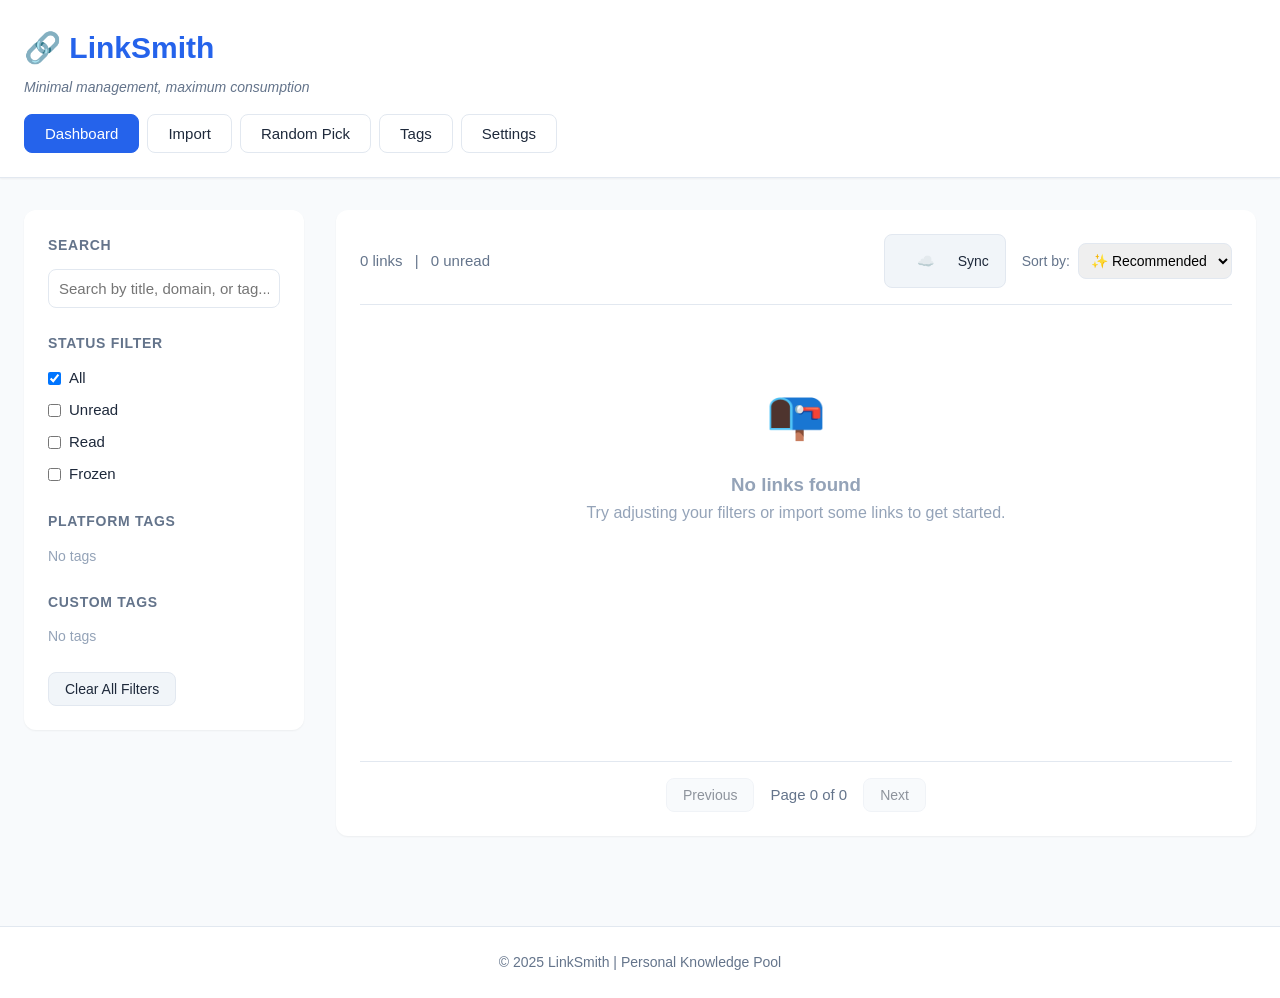
<file: index.html>
<!DOCTYPE html>
<html lang="en">
<head>
    <meta charset="UTF-8">
    <meta name="viewport" content="width=device-width, initial-scale=1.0">
    <title>LinkSmith - Personal Knowledge Pool</title>
    <link rel="stylesheet" href="css/styles.css">
</head>
<body>
    <!-- Header / Navigation -->
    <header class="header">
        <div class="container">
            <h1 class="logo">🔗 LinkSmith</h1>
            <p class="tagline">Minimal management, maximum consumption</p>
            <nav class="nav">
                <button class="nav-btn active" data-view="dashboard">Dashboard</button>
                <button class="nav-btn" data-view="import">Import</button>
                <button class="nav-btn" data-view="random">Random Pick</button>
                <button class="nav-btn" data-view="tags">Tags</button>
                <button class="nav-btn" data-view="settings">Settings</button>
            </nav>
        </div>
    </header>

    <main class="main-content">
        <!-- Dashboard View -->
        <section id="dashboard-view" class="view active">
            <div class="container dashboard-layout">
                <!-- Sidebar -->
                <aside class="sidebar">
                    <div class="sidebar-section">
                        <h3>Search</h3>
                        <input type="text" id="search-input" placeholder="Search by title, domain, or tag..." class="search-input">
                    </div>

                    <div class="sidebar-section">
                        <h3>Status Filter</h3>
                        <div class="filter-group">
                            <label class="filter-checkbox">
                                <input type="checkbox" name="status-filter" value="all" checked>
                                <span>All</span>
                            </label>
                            <label class="filter-checkbox">
                                <input type="checkbox" name="status-filter" value="unread">
                                <span>Unread</span>
                            </label>
                            <label class="filter-checkbox">
                                <input type="checkbox" name="status-filter" value="read">
                                <span>Read</span>
                            </label>
                            <label class="filter-checkbox">
                                <input type="checkbox" name="status-filter" value="frozen">
                                <span>Frozen</span>
                            </label>
                        </div>
                    </div>

                    <div class="sidebar-section">
                        <h3>Platform Tags</h3>
                        <div id="platform-tags" class="tag-cloud"></div>
                    </div>

                    <div class="sidebar-section">
                        <h3>Custom Tags</h3>
                        <div id="custom-tags" class="tag-cloud"></div>
                    </div>

                    <div class="sidebar-section">
                        <button id="clear-filters-btn" class="btn btn-secondary">Clear All Filters</button>
                    </div>
                </aside>

                <!-- Main Content Area -->
                <div class="content-area">
                    <div class="content-header">
                        <div class="stats">
                            <span id="total-count">0</span> links
                            <span class="separator">|</span>
                            <span id="unread-count">0</span> unread
                        </div>
                        <div class="header-actions">
                            <button id="dashboard-sync-btn" class="btn btn-secondary btn-icon-text" title="Sync with GitHub Gist">
                                <span class="btn-icon">☁️</span>
                                <span class="btn-text">Sync</span>
                            </button>
                            <div class="sort-controls">
                                <label>Sort by:</label>
                                <select id="sort-select" class="sort-select">
                                    <option value="recommended">✨ Recommended</option>
                                    <option value="highest-rated">⭐ Highest Rated</option>
                                    <option value="newest">Newest First</option>
                                    <option value="oldest">Oldest First</option>
                                    <option value="unread-first">Unread First</option>
                                </select>
                            </div>
                        </div>
                    </div>

                    <div id="links-container" class="links-container">
                        <!-- Link cards will be rendered here -->
                    </div>

                    <div class="pagination">
                        <button id="prev-page" class="btn btn-secondary" disabled>Previous</button>
                        <span id="page-info">Page 1</span>
                        <button id="next-page" class="btn btn-secondary">Next</button>
                    </div>
                </div>
            </div>
        </section>

        <!-- Import View -->
        <section id="import-view" class="view">
            <div class="container">
                <div class="import-container">
                    <h2>Import Links</h2>
                    <p class="instruction">Paste URLs to import them into your knowledge pool. Supports two formats:</p>

                    <div class="format-help">
                        <details>
                            <summary><strong>📋 Import Formats (click to expand)</strong></summary>
                            <div class="format-examples">
                                <h4>Format 1: Simple (just URLs)</h4>
                                <pre>https://www.youtube.com/watch?v=example
https://medium.com/article-example
https://github.com/user/repo</pre>

                                <h4>Format 2: Structured (with metadata)</h4>
                                <pre>URL | Title | Tags | Description

https://www.youtube.com/watch?v=example | JavaScript Tutorial | programming,js,tutorial | Great intro video
https://medium.com/article | | programming,article
https://github.com/user/repo | My Awesome Project | github,opensource</pre>

                                <p><strong>Tips:</strong></p>
                                <ul>
                                    <li>Use <code>|</code> to separate fields (URL | Title | Tags | Description)</li>
                                    <li>Tags should be comma-separated</li>
                                    <li>Leave Title empty to auto-generate from URL</li>
                                    <li>Lines starting with # are treated as comments</li>
                                    <li>Batch tags below will be added to ALL imported links</li>
                                </ul>
                            </div>
                        </details>
                    </div>

                    <textarea id="import-textarea" class="import-textarea" placeholder="Simple format:
https://www.youtube.com/watch?v=example
https://medium.com/article-example

Structured format:
https://www.youtube.com/watch?v=example | JavaScript Tutorial | programming,js
https://github.com/user/repo | | opensource,github"></textarea>

                    <div class="import-options">
                        <h3>批次標籤（套用到所有匯入的連結）</h3>
                        <div id="batch-tag-selector"></div>
                    </div>

                    <div class="import-actions">
                        <button id="import-btn" class="btn btn-primary">Import Links</button>
                    </div>

                    <div id="import-result" class="import-result"></div>
                </div>
            </div>
        </section>

        <!-- Random Picker View -->
        <section id="random-view" class="view">
            <div class="container">
                <div class="random-container">
                    <h2>Random Pick</h2>
                    <p class="instruction">Get a random link from your current filtered pool to consume next.</p>

                    <button id="random-pick-btn" class="btn btn-primary btn-large">🎲 Pick Random Link</button>

                    <div id="random-result" class="random-result">
                        <!-- Random result card will appear here -->
                    </div>
                </div>
            </div>
        </section>

        <!-- Tags Management View -->
        <section id="tags-view" class="view">
            <div class="container">
                <div class="tags-management-container">
                    <h2>標籤庫管理</h2>
                    <p class="instruction">管理你的標籤分類和快捷組合</p>

                    <!-- Tag Statistics -->
                    <div class="tags-stats-section">
                        <h3>📊 標籤使用統計</h3>
                        <div id="tag-statistics"></div>
                    </div>

                    <!-- Deleted Links -->
                    <div class="tags-deleted-section">
                        <h3>🗑️ 已刪除的連結</h3>
                        <div id="deleted-links-list"></div>
                    </div>

                    <!-- Tag Shortcuts Management -->
                    <div class="tags-shortcuts-section">
                        <h3>⚡ 快捷組合</h3>
                        <div id="shortcuts-list"></div>
                        <button id="add-shortcut-btn" class="btn btn-secondary">+ 新增快捷組合</button>
                    </div>

                    <!-- Tag Categories Management -->
                    <div class="tags-categories-section">
                        <h3>🏷️ 標籤分類</h3>
                        <div id="categories-list"></div>
                        <button id="add-category-btn" class="btn btn-secondary">+ 新增標籤分類</button>
                    </div>

                    <!-- Library Actions -->
                    <div class="tags-actions-section">
                        <h3>🔧 標籤庫操作</h3>
                        <div class="tags-actions">
                            <button id="reset-library-btn" class="btn btn-secondary">重置為預設</button>
                            <button id="export-library-btn" class="btn btn-secondary">匯出標籤庫</button>
                            <button id="import-library-btn" class="btn btn-secondary">匯入標籤庫</button>
                            <input type="file" id="import-library-file" accept=".json" style="display:none;">
                        </div>
                    </div>
                </div>
            </div>
        </section>

        <!-- Settings View -->
        <section id="settings-view" class="view">
            <div class="container">
                <div class="settings-container">
                    <h2>Settings</h2>
                    <p class="instruction">Configure GitHub Gist synchronization for cross-device access</p>

                    <!-- Sync Status -->
                    <div class="settings-section">
                        <h3>Sync Status</h3>
                        <div id="sync-status" class="sync-status">
                            <span class="status-indicator status-unconfigured">Not configured</span>
                            <div id="last-sync-time" class="last-sync"></div>
                        </div>
                    </div>

                    <!-- GitHub Gist Configuration -->
                    <div class="settings-section">
                        <h3>GitHub Gist Configuration</h3>

                        <div class="form-group">
                            <label for="github-token">GitHub Personal Access Token</label>
                            <div class="input-with-button">
                                <input
                                    type="password"
                                    id="github-token"
                                    class="settings-input"
                                    placeholder="ghp_xxxxxxxxxxxxxxxxxxxx"
                                    autocomplete="off"
                                >
                                <button id="toggle-token-visibility" class="btn btn-icon" title="Show/Hide token">👁️</button>
                            </div>
                            <small class="help-text">Required permissions: gist (Full control of gists)</small>
                        </div>

                        <div class="form-group">
                            <label for="gist-id">Gist ID (optional)</label>
                            <input
                                type="text"
                                id="gist-id"
                                class="settings-input"
                                placeholder="Leave empty to create new Gist automatically"
                                autocomplete="off"
                            >
                            <small class="help-text">Leave blank to auto-create a new private Gist</small>
                        </div>

                        <div class="form-actions">
                            <button id="test-connection-btn" class="btn btn-secondary">Test Connection</button>
                            <button id="save-settings-btn" class="btn btn-primary">Save Settings</button>
                        </div>

                        <div id="settings-message" class="settings-message"></div>
                    </div>

                    <!-- Sync Options -->
                    <div class="settings-section">
                        <h3>Sync Options</h3>

                        <div class="form-group">
                            <label class="checkbox-label">
                                <input type="checkbox" id="auto-sync-enabled">
                                <span>Enable auto-sync on page load</span>
                            </label>
                            <small class="help-text">Automatically sync data when you open LinkSmith</small>
                        </div>

                        <div class="form-group">
                            <label for="sync-interval">Sync interval (minutes)</label>
                            <select id="sync-interval" class="settings-select">
                                <option value="0">Manual only</option>
                                <option value="5">Every 5 minutes</option>
                                <option value="15" selected>Every 15 minutes</option>
                                <option value="30">Every 30 minutes</option>
                                <option value="60">Every 60 minutes</option>
                            </select>
                        </div>
                    </div>

                    <!-- Manual Sync Actions -->
                    <div class="settings-section">
                        <h3>Manual Sync</h3>
                        <div class="sync-actions">
                            <button id="sync-now-btn" class="btn btn-primary" disabled>
                                <span class="btn-icon">☁️</span> Sync Now
                            </button>
                            <button id="force-upload-btn" class="btn btn-secondary" disabled>
                                <span class="btn-icon">⬆️</span> Force Upload to Gist
                            </button>
                            <button id="force-download-btn" class="btn btn-secondary" disabled>
                                <span class="btn-icon">⬇️</span> Force Download from Gist
                            </button>
                        </div>
                        <div id="sync-result" class="sync-result"></div>
                    </div>

                    <!-- Help and Documentation -->
                    <div class="settings-section">
                        <h3>Setup Guide</h3>
                        <details class="help-details">
                            <summary>How to create a GitHub Personal Access Token</summary>
                            <div class="help-content">
                                <ol>
                                    <li>Go to <a href="https://github.com/settings/tokens" target="_blank">GitHub Settings → Developer settings → Personal access tokens</a></li>
                                    <li>Click "Generate new token" → "Generate new token (classic)"</li>
                                    <li>Give it a descriptive name (e.g., "LinkSmith Sync")</li>
                                    <li>Select expiration: "No expiration" or choose your preference</li>
                                    <li>Select scopes: Check <strong>gist</strong> (Full control of gists)</li>
                                    <li>Click "Generate token" at the bottom</li>
                                    <li>Copy the token immediately (you won't be able to see it again)</li>
                                    <li>Paste it in the "GitHub Personal Access Token" field above</li>
                                </ol>
                                <p><strong>Security:</strong> Your token is stored locally in your browser and never sent to any third party.</p>
                            </div>
                        </details>

                        <details class="help-details">
                            <summary>How does Gist sync work?</summary>
                            <div class="help-content">
                                <p>GitHub Gist provides free cloud storage for your LinkSmith data:</p>
                                <ul>
                                    <li><strong>FREE:</strong> No cost, 5000 API requests/hour</li>
                                    <li><strong>Private:</strong> Your Gist can be private (only you can see it)</li>
                                    <li><strong>Cross-device:</strong> Access your links from any device with a browser</li>
                                    <li><strong>Automatic merging:</strong> Intelligently merges data from multiple devices</li>
                                    <li><strong>Size limit:</strong> 10MB per Gist (enough for ~10,000 links)</li>
                                </ul>
                                <p><strong>Data flow:</strong> Your browser ↔ GitHub Gist ↔ Other devices</p>
                            </div>
                        </details>
                    </div>

                    <!-- Danger Zone -->
                    <div class="settings-section danger-zone">
                        <h3>Danger Zone</h3>
                        <div class="danger-actions">
                            <button id="clear-settings-btn" class="btn btn-danger">Clear All Settings</button>
                            <button id="delete-gist-btn" class="btn btn-danger" disabled>Delete Remote Gist</button>
                        </div>
                        <small class="help-text">These actions cannot be undone. Use with caution.</small>
                    </div>
                </div>
            </div>
        </section>
    </main>

    <!-- Footer -->
    <footer class="footer">
        <div class="container">
            <p>&copy; 2025 LinkSmith | Personal Knowledge Pool</p>
        </div>
    </footer>

    <!-- Scripts -->
    <script type="module" src="js/main.js"></script>
</body>
</html>
</file>
<file: css/styles.css>
/* ===========================
   CSS Variables & Reset
   =========================== */
:root {
    --primary-color: #2563eb;
    --primary-hover: #1d4ed8;
    --secondary-color: #64748b;
    --success-color: #10b981;
    --danger-color: #ef4444;
    --warning-color: #f59e0b;

    --bg-primary: #ffffff;
    --bg-secondary: #f8fafc;
    --bg-tertiary: #f1f5f9;
    --border-color: #e2e8f0;

    --text-primary: #1e293b;
    --text-secondary: #64748b;
    --text-muted: #94a3b8;

    --shadow-sm: 0 1px 2px 0 rgb(0 0 0 / 0.05);
    --shadow-md: 0 4px 6px -1px rgb(0 0 0 / 0.1);
    --shadow-lg: 0 10px 15px -3px rgb(0 0 0 / 0.1);

    --radius-sm: 0.375rem;
    --radius-md: 0.5rem;
    --radius-lg: 0.75rem;

    --max-width: 1400px;
}

* {
    margin: 0;
    padding: 0;
    box-sizing: border-box;
}

body {
    font-family: -apple-system, BlinkMacSystemFont, 'Segoe UI', Roboto, Oxygen, Ubuntu, Cantarell, sans-serif;
    line-height: 1.6;
    color: var(--text-primary);
    background-color: var(--bg-secondary);
}

/* ===========================
   Header & Navigation
   =========================== */
.header {
    background-color: var(--bg-primary);
    border-bottom: 1px solid var(--border-color);
    padding: 1.5rem 0;
    box-shadow: var(--shadow-sm);
}

.container {
    max-width: var(--max-width);
    margin: 0 auto;
    padding: 0 1.5rem;
}

.logo {
    font-size: 1.875rem;
    font-weight: 700;
    color: var(--primary-color);
    margin-bottom: 0.25rem;
}

.tagline {
    color: var(--text-secondary);
    font-size: 0.875rem;
    margin-bottom: 1rem;
    font-style: italic;
}

.nav {
    display: flex;
    gap: 0.5rem;
}

.nav-btn {
    padding: 0.625rem 1.25rem;
    border: 1px solid var(--border-color);
    background-color: var(--bg-primary);
    color: var(--text-primary);
    border-radius: var(--radius-md);
    cursor: pointer;
    font-size: 0.9375rem;
    font-weight: 500;
    transition: all 0.2s;
}

.nav-btn:hover {
    background-color: var(--bg-tertiary);
}

.nav-btn.active {
    background-color: var(--primary-color);
    color: white;
    border-color: var(--primary-color);
}

/* ===========================
   Main Content & Views
   =========================== */
.main-content {
    min-height: calc(100vh - 200px);
    padding: 2rem 0;
}

.view {
    display: none;
}

.view.active {
    display: block;
}

/* ===========================
   Dashboard Layout
   =========================== */
.dashboard-layout {
    display: grid;
    grid-template-columns: 280px 1fr;
    gap: 2rem;
    align-items: start;
}

/* ===========================
   Sidebar
   =========================== */
.sidebar {
    background-color: var(--bg-primary);
    border-radius: var(--radius-lg);
    padding: 1.5rem;
    box-shadow: var(--shadow-sm);
    position: sticky;
    top: 2rem;
}

.sidebar-section {
    margin-bottom: 1.5rem;
}

.sidebar-section:last-child {
    margin-bottom: 0;
}

.sidebar-section h3 {
    font-size: 0.875rem;
    font-weight: 600;
    text-transform: uppercase;
    letter-spacing: 0.05em;
    color: var(--text-secondary);
    margin-bottom: 0.75rem;
}

.search-input {
    width: 100%;
    padding: 0.625rem;
    border: 1px solid var(--border-color);
    border-radius: var(--radius-md);
    font-size: 0.9375rem;
}

.search-input:focus {
    outline: none;
    border-color: var(--primary-color);
    box-shadow: 0 0 0 3px rgba(37, 99, 235, 0.1);
}

.filter-group {
    display: flex;
    flex-direction: column;
    gap: 0.5rem;
}

.filter-checkbox {
    display: flex;
    align-items: center;
    cursor: pointer;
    font-size: 0.9375rem;
}

.filter-checkbox input {
    margin-right: 0.5rem;
    cursor: pointer;
}

.tag-cloud {
    display: flex;
    flex-wrap: wrap;
    gap: 0.5rem;
}

.tag {
    display: inline-flex;
    align-items: center;
    padding: 0.375rem 0.75rem;
    background-color: var(--bg-tertiary);
    border: 1px solid var(--border-color);
    border-radius: var(--radius-sm);
    font-size: 0.8125rem;
    cursor: pointer;
    transition: all 0.2s;
}

.tag:hover {
    background-color: var(--primary-color);
    color: white;
    border-color: var(--primary-color);
}

.tag.active {
    background-color: var(--primary-color);
    color: white;
    border-color: var(--primary-color);
}

.tag .count {
    margin-left: 0.375rem;
    opacity: 0.7;
    font-size: 0.75rem;
}

/* ===========================
   Content Area
   =========================== */
.content-area {
    background-color: var(--bg-primary);
    border-radius: var(--radius-lg);
    padding: 1.5rem;
    box-shadow: var(--shadow-sm);
}

.content-header {
    display: flex;
    justify-content: space-between;
    align-items: center;
    margin-bottom: 1.5rem;
    padding-bottom: 1rem;
    border-bottom: 1px solid var(--border-color);
}

.stats {
    font-size: 0.9375rem;
    color: var(--text-secondary);
}

.separator {
    margin: 0 0.5rem;
}

.header-actions {
    display: flex;
    align-items: center;
    gap: 1rem;
}

.btn-icon-text {
    display: inline-flex;
    align-items: center;
    gap: 0.375rem;
}

.btn-icon-text .btn-icon {
    margin-right: 0;
}

.btn-icon-text .btn-text {
    font-size: 0.875rem;
}

.sort-controls {
    display: flex;
    align-items: center;
    gap: 0.5rem;
}

.sort-controls label {
    font-size: 0.875rem;
    color: var(--text-secondary);
}

.sort-select {
    padding: 0.5rem;
    border: 1px solid var(--border-color);
    border-radius: var(--radius-md);
    font-size: 0.875rem;
    cursor: pointer;
}

/* ===========================
   Link Cards
   =========================== */
.links-container {
    display: flex;
    flex-direction: column;
    gap: 1rem;
    min-height: 400px;
}

.link-card {
    border: 1px solid var(--border-color);
    border-radius: var(--radius-md);
    padding: 1rem;
    transition: all 0.2s;
}

.link-card:hover {
    box-shadow: var(--shadow-md);
    border-color: var(--primary-color);
}

.link-card.read {
    opacity: 0.6;
}

.link-card.frozen {
    border-left: 4px solid var(--warning-color);
}

.link-header {
    display: flex;
    justify-content: space-between;
    align-items: start;
    margin-bottom: 0.75rem;
}

.link-title {
    font-size: 1rem;
    font-weight: 600;
    color: var(--text-primary);
    margin-bottom: 0.25rem;
    flex: 1;
}

.link-title a {
    color: var(--text-primary);
    text-decoration: none;
}

.link-title a:hover {
    color: var(--primary-color);
    text-decoration: underline;
}

.status-badge {
    padding: 0.25rem 0.625rem;
    border-radius: var(--radius-sm);
    font-size: 0.75rem;
    font-weight: 600;
    text-transform: uppercase;
}

.status-badge.unread {
    background-color: #dbeafe;
    color: #1e40af;
}

.status-badge.read {
    background-color: #d1fae5;
    color: #065f46;
}

.status-badge.frozen {
    background-color: #fef3c7;
    color: #92400e;
}

.link-meta {
    display: flex;
    align-items: center;
    gap: 1rem;
    font-size: 0.875rem;
    color: var(--text-secondary);
    margin-bottom: 0.75rem;
}

.link-domain {
    font-weight: 500;
}

.link-date {
    font-size: 0.8125rem;
}

.link-tags {
    display: flex;
    flex-wrap: wrap;
    gap: 0.375rem;
    margin-bottom: 0.75rem;
}

.link-tag {
    padding: 0.25rem 0.5rem;
    background-color: var(--bg-tertiary);
    border-radius: var(--radius-sm);
    font-size: 0.75rem;
}

.link-tag.platform-tag {
    background-color: #e0e7ff;
    color: #4338ca;
}

.link-actions {
    display: flex;
    gap: 0.5rem;
    flex-wrap: wrap;
}

/* ===========================
   Buttons
   =========================== */
.btn {
    padding: 0.5rem 1rem;
    border: none;
    border-radius: var(--radius-md);
    font-size: 0.875rem;
    font-weight: 500;
    cursor: pointer;
    transition: all 0.2s;
    display: inline-flex;
    align-items: center;
    justify-content: center;
    gap: 0.5rem;
}

.btn:disabled {
    opacity: 0.5;
    cursor: not-allowed;
}

.btn-primary {
    background-color: var(--primary-color);
    color: white;
}

.btn-primary:hover:not(:disabled) {
    background-color: var(--primary-hover);
}

.btn-secondary {
    background-color: var(--bg-tertiary);
    color: var(--text-primary);
    border: 1px solid var(--border-color);
}

.btn-secondary:hover:not(:disabled) {
    background-color: var(--border-color);
}

.btn-success {
    background-color: var(--success-color);
    color: white;
}

.btn-danger {
    background-color: var(--danger-color);
    color: white;
}

.btn-warning {
    background-color: var(--warning-color);
    color: white;
}

.btn-sm {
    padding: 0.375rem 0.75rem;
    font-size: 0.8125rem;
}

.btn-large {
    padding: 1rem 2rem;
    font-size: 1.125rem;
}

/* ===========================
   Pagination
   =========================== */
.pagination {
    display: flex;
    justify-content: center;
    align-items: center;
    gap: 1rem;
    margin-top: 2rem;
    padding-top: 1rem;
    border-top: 1px solid var(--border-color);
}

#page-info {
    font-size: 0.9375rem;
    color: var(--text-secondary);
}

/* ===========================
   Import View
   =========================== */
.import-container {
    max-width: 800px;
    margin: 0 auto;
    background-color: var(--bg-primary);
    border-radius: var(--radius-lg);
    padding: 2rem;
    box-shadow: var(--shadow-sm);
}

.import-container h2 {
    font-size: 1.75rem;
    margin-bottom: 0.5rem;
}

.instruction {
    color: var(--text-secondary);
    margin-bottom: 1rem;
}

.format-help {
    margin-bottom: 1.5rem;
    background-color: var(--bg-tertiary);
    border-radius: var(--radius-md);
    padding: 1rem;
    border: 1px solid var(--border-color);
}

.format-help details summary {
    cursor: pointer;
    user-select: none;
    padding: 0.5rem;
    list-style: none;
}

.format-help details summary::-webkit-details-marker {
    display: none;
}

.format-help details[open] summary {
    margin-bottom: 1rem;
    padding-bottom: 0.5rem;
    border-bottom: 1px solid var(--border-color);
}

.format-examples {
    padding: 0.5rem;
}

.format-examples h4 {
    font-size: 0.875rem;
    margin-top: 1rem;
    margin-bottom: 0.5rem;
    color: var(--primary-color);
}

.format-examples pre {
    background-color: var(--bg-secondary);
    border: 1px solid var(--border-color);
    border-radius: var(--radius-sm);
    padding: 0.75rem;
    font-size: 0.8125rem;
    overflow-x: auto;
    margin-bottom: 1rem;
    font-family: 'Courier New', monospace;
}

.format-examples ul {
    margin-left: 1.5rem;
    margin-top: 0.5rem;
}

.format-examples li {
    margin-bottom: 0.375rem;
    font-size: 0.875rem;
    color: var(--text-secondary);
}

.format-examples code {
    background-color: var(--bg-secondary);
    padding: 0.125rem 0.375rem;
    border-radius: 0.25rem;
    font-family: 'Courier New', monospace;
    font-size: 0.85em;
}

.import-textarea {
    width: 100%;
    min-height: 300px;
    padding: 1rem;
    border: 1px solid var(--border-color);
    border-radius: var(--radius-md);
    font-family: 'Courier New', monospace;
    font-size: 0.875rem;
    resize: vertical;
    margin-bottom: 1rem;
}

.import-textarea:focus {
    outline: none;
    border-color: var(--primary-color);
    box-shadow: 0 0 0 3px rgba(37, 99, 235, 0.1);
}

.import-options {
    margin-bottom: 1.5rem;
}

.import-options label {
    display: block;
    font-size: 0.875rem;
    font-weight: 500;
    margin-bottom: 0.5rem;
}

.batch-tags-input {
    width: 100%;
    padding: 0.625rem;
    border: 1px solid var(--border-color);
    border-radius: var(--radius-md);
    font-size: 0.9375rem;
}

.import-result {
    margin-top: 1.5rem;
    padding: 1rem;
    border-radius: var(--radius-md);
    display: none;
}

.import-result.success {
    display: block;
    background-color: #d1fae5;
    color: #065f46;
    border: 1px solid #10b981;
}

.import-result.error {
    display: block;
    background-color: #fee2e2;
    color: #991b1b;
    border: 1px solid #ef4444;
}

/* ===========================
   Random Picker View
   =========================== */
.random-container {
    max-width: 700px;
    margin: 0 auto;
    text-align: center;
}

.random-container h2 {
    font-size: 1.75rem;
    margin-bottom: 0.5rem;
}

.random-container .instruction {
    margin-bottom: 2rem;
}

#random-pick-btn {
    margin-bottom: 2rem;
}

.random-result {
    min-height: 200px;
}

.random-card {
    background-color: var(--bg-primary);
    border: 2px solid var(--primary-color);
    border-radius: var(--radius-lg);
    padding: 2rem;
    box-shadow: var(--shadow-lg);
    text-align: left;
}

.random-card .link-title {
    font-size: 1.5rem;
    margin-bottom: 1rem;
}

.random-card .link-url {
    color: var(--text-secondary);
    font-size: 0.875rem;
    word-break: break-all;
    margin-bottom: 1rem;
}

.random-card .link-actions {
    justify-content: center;
    margin-top: 1.5rem;
}

.empty-state {
    padding: 3rem;
    text-align: center;
    color: var(--text-muted);
}

.empty-state-icon {
    font-size: 3rem;
    margin-bottom: 1rem;
}

/* ===========================
   Footer
   =========================== */
.footer {
    background-color: var(--bg-primary);
    border-top: 1px solid var(--border-color);
    padding: 1.5rem 0;
    margin-top: 3rem;
    text-align: center;
    color: var(--text-secondary);
    font-size: 0.875rem;
}

/* ===========================
   Responsive Design
   =========================== */
@media (max-width: 1024px) {
    .dashboard-layout {
        grid-template-columns: 1fr;
    }

    .sidebar {
        position: static;
    }
}

@media (max-width: 768px) {
    .content-header {
        flex-direction: column;
        align-items: flex-start;
        gap: 1rem;
    }

    .nav {
        flex-direction: column;
    }

    .link-actions {
        flex-direction: column;
    }

    .btn {
        width: 100%;
    }
}

/* ===========================
   Tag Selector & Management
   =========================== */

/* Tag Selector Container */
.tag-selector {
    background-color: var(--bg-tertiary);
    border-radius: var(--radius-lg);
    padding: 1.5rem;
    margin-top: 1rem;
}

/* Tag Shortcuts */
.tag-shortcuts {
    margin-bottom: 1.5rem;
    padding-bottom: 1.5rem;
    border-bottom: 1px solid var(--border-color);
}

.tag-shortcuts h4 {
    font-size: 0.875rem;
    font-weight: 600;
    color: var(--text-secondary);
    margin-bottom: 0.75rem;
}

.shortcut-buttons {
    display: flex;
    flex-wrap: wrap;
    gap: 0.5rem;
}

.shortcut-btn {
    padding: 0.5rem 1rem;
    font-size: 0.875rem;
}

/* Tag Categories */
.tag-categories {
    display: grid;
    grid-template-columns: repeat(auto-fill, minmax(280px, 1fr));
    gap: 1.5rem;
}

.tag-category {
    background-color: var(--bg-primary);
    border-radius: var(--radius-md);
    padding: 1rem;
    border: 1px solid var(--border-color);
}

/* Simplified Tag Categories (for Import batch selector) */
.tag-categories-simple {
    background-color: var(--bg-primary);
    border-radius: var(--radius-md);
    padding: 1.5rem;
    border: 1px solid var(--border-color);
}

.tag-categories-simple h4 {
    font-size: 0.9375rem;
    font-weight: 600;
    color: var(--primary-color);
    margin-bottom: 1rem;
}

.category-name {
    font-size: 0.9375rem;
    font-weight: 600;
    color: var(--primary-color);
    margin-bottom: 0.75rem;
    padding-bottom: 0.5rem;
    border-bottom: 1px solid var(--border-color);
}

.tag-list {
    display: flex;
    flex-wrap: wrap;
    gap: 0.5rem;
}

/* Tag Checkboxes */
.tag-checkbox {
    display: inline-flex;
    align-items: center;
    padding: 0.375rem 0.75rem;
    background-color: var(--bg-tertiary);
    border: 1px solid var(--border-color);
    border-radius: var(--radius-sm);
    cursor: pointer;
    transition: all 0.2s;
    font-size: 0.8125rem;
}

.tag-checkbox:hover {
    background-color: var(--border-color);
}

.tag-checkbox.selected {
    background-color: var(--primary-color);
    color: white;
    border-color: var(--primary-color);
}

.tag-checkbox input {
    margin-right: 0.375rem;
    cursor: pointer;
}

.tag-checkbox span {
    user-select: none;
}

/* Selected Tags Preview */
.selected-tags-preview {
    margin-top: 1.5rem;
    padding: 1rem;
    background-color: var(--bg-primary);
    border-radius: var(--radius-md);
    display: flex;
    align-items: center;
    gap: 1rem;
    flex-wrap: wrap;
}

.selected-tags-preview strong {
    color: var(--text-primary);
}

#selected-tags-display {
    flex: 1;
    color: var(--text-secondary);
}

#clear-tag-selection {
    margin-left: auto;
}

/* Tag Selector Modal */
.tag-selector-modal {
    display: none;
    position: fixed;
    top: 0;
    left: 0;
    width: 100%;
    height: 100%;
    background-color: rgba(0, 0, 0, 0.5);
    z-index: 1000;
    align-items: center;
    justify-content: center;
}

.tag-selector-modal.active {
    display: flex;
}

.tag-selector-modal-content {
    background-color: var(--bg-primary);
    border-radius: var(--radius-lg);
    max-width: 700px;
    width: 90%;
    max-height: 80vh;
    display: flex;
    flex-direction: column;
    box-shadow: var(--shadow-lg);
}

.tag-selector-modal-header {
    display: flex;
    justify-content: space-between;
    align-items: center;
    padding: 1.5rem;
    border-bottom: 1px solid var(--border-color);
}

.tag-selector-modal-header h3 {
    margin: 0;
}

.close-modal {
    background: none;
    border: none;
    font-size: 1.5rem;
    cursor: pointer;
    color: var(--text-secondary);
    padding: 0;
    width: 2rem;
    height: 2rem;
    display: flex;
    align-items: center;
    justify-content: center;
}

.close-modal:hover {
    color: var(--text-primary);
}

.tag-selector-modal-body {
    padding: 1.5rem;
    overflow-y: auto;
    flex: 1;
}

.tag-category-compact {
    margin-bottom: 1.5rem;
}

.tag-category-compact:last-child {
    margin-bottom: 0;
}

.tag-category-compact h4 {
    font-size: 0.875rem;
    font-weight: 600;
    color: var(--primary-color);
    margin-bottom: 0.75rem;
}

.tag-list-compact {
    display: flex;
    flex-wrap: wrap;
    gap: 0.5rem;
}

.tag-checkbox-compact {
    display: inline-flex;
    align-items: center;
    padding: 0.375rem 0.625rem;
    background-color: var(--bg-tertiary);
    border: 1px solid var(--border-color);
    border-radius: var(--radius-sm);
    cursor: pointer;
    transition: all 0.2s;
    font-size: 0.8125rem;
}

.tag-checkbox-compact:hover {
    background-color: var(--border-color);
}

.tag-checkbox-compact.selected {
    background-color: var(--primary-color);
    color: white;
    border-color: var(--primary-color);
}

.tag-checkbox-compact input {
    margin-right: 0.375rem;
    cursor: pointer;
}

.tag-selector-modal-footer {
    padding: 1.5rem;
    border-top: 1px solid var(--border-color);
    display: flex;
    justify-content: space-between;
    align-items: center;
    gap: 1rem;
}

.selected-count {
    color: var(--text-secondary);
    font-size: 0.875rem;
}

.selected-count strong {
    color: var(--primary-color);
}

/* Tags Management Page */
.tags-management-container {
    max-width: 900px;
    margin: 0 auto;
}

.tags-management-container h2 {
    font-size: 1.75rem;
    margin-bottom: 0.5rem;
}

.tags-stats-section,
.tags-shortcuts-section,
.tags-categories-section,
.tags-actions-section {
    background-color: var(--bg-primary);
    border-radius: var(--radius-lg);
    padding: 1.5rem;
    margin-bottom: 2rem;
    box-shadow: var(--shadow-sm);
}

.tags-stats-section h3,
.tags-shortcuts-section h3,
.tags-categories-section h3,
.tags-actions-section h3 {
    font-size: 1.25rem;
    margin-bottom: 1rem;
    color: var(--text-primary);
}

/* Tag Statistics */
#tag-statistics {
    display: grid;
    gap: 1rem;
}

.stats-top-tags {
    margin-bottom: 1.5rem;
}

.stats-top-tags h4 {
    font-size: 1rem;
    margin-bottom: 0.75rem;
}

.tag-stat-item {
    display: flex;
    align-items: center;
    padding: 0.5rem 0;
    border-bottom: 1px solid var(--bg-tertiary);
}

.tag-stat-item:last-child {
    border-bottom: none;
}

.tag-stat-rank {
    width: 2rem;
    font-weight: 600;
    color: var(--text-secondary);
}

.tag-stat-name {
    flex: 1;
    font-weight: 500;
}

.tag-stat-bar {
    width: 200px;
    height: 1.25rem;
    background-color: var(--bg-tertiary);
    border-radius: var(--radius-sm);
    overflow: hidden;
    margin: 0 1rem;
}

.tag-stat-bar-fill {
    height: 100%;
    background-color: var(--primary-color);
    transition: width 0.3s;
}

.tag-stat-count {
    width: 3rem;
    text-align: right;
    font-weight: 600;
    color: var(--primary-color);
}

/* Shortcuts List */
#shortcuts-list {
    display: grid;
    gap: 0.75rem;
    margin-bottom: 1rem;
}

.shortcut-item {
    display: flex;
    align-items: center;
    justify-content: space-between;
    padding: 1rem;
    background-color: var(--bg-tertiary);
    border-radius: var(--radius-md);
    border: 1px solid var(--border-color);
}

.shortcut-info {
    flex: 1;
}

.shortcut-name {
    font-weight: 600;
    margin-bottom: 0.25rem;
}

.shortcut-tags {
    font-size: 0.875rem;
    color: var(--text-secondary);
}

.shortcut-actions {
    display: flex;
    gap: 0.5rem;
}

/* Categories List */
#categories-list {
    display: grid;
    gap: 1rem;
    margin-bottom: 1rem;
}

.category-item {
    padding: 1rem;
    background-color: var(--bg-tertiary);
    border-radius: var(--radius-md);
    border: 1px solid var(--border-color);
}

.category-header {
    display: flex;
    justify-content: space-between;
    align-items: center;
    margin-bottom: 0.75rem;
}

.category-title {
    font-weight: 600;
    font-size: 1rem;
}

.category-actions {
    display: flex;
    gap: 0.5rem;
}

.category-tags {
    display: flex;
    flex-wrap: wrap;
    gap: 0.375rem;
}

.category-tag {
    padding: 0.25rem 0.625rem;
    background-color: var(--bg-primary);
    border: 1px solid var(--border-color);
    border-radius: var(--radius-sm);
    font-size: 0.8125rem;
    display: inline-flex;
    align-items: center;
    gap: 0.375rem;
}

.remove-tag {
    cursor: pointer;
    color: var(--danger-color);
    font-weight: bold;
}

.remove-tag:hover {
    opacity: 0.7;
}

/* Library Actions */
.tags-actions {
    display: flex;
    gap: 0.75rem;
    flex-wrap: wrap;
}

/* Import Actions */
.import-actions {
    margin-top: 1.5rem;
    display: flex;
    gap: 0.75rem;
}

/* Responsive Design for Tags */
@media (max-width: 768px) {
    .tag-categories {
        grid-template-columns: 1fr;
    }

    .tag-stat-bar {
        width: 100px;
    }

    .tags-actions {
        flex-direction: column;
    }

    .tags-actions .btn {
        width: 100%;
    }
}

/* Deleted Links Section */
.tags-deleted-section {
    background-color: var(--bg-primary);
    border-radius: var(--radius-lg);
    padding: 1.5rem;
    margin-bottom: 2rem;
    box-shadow: var(--shadow-sm);
}

.tags-deleted-section h3 {
    font-size: 1.25rem;
    margin-bottom: 1rem;
    color: var(--text-primary);
}

.deleted-link-item {
    display: flex;
    justify-content: space-between;
    align-items: center;
    padding: 1rem;
    background-color: var(--bg-tertiary);
    border-radius: var(--radius-md);
    border: 1px solid var(--border-color);
    margin-bottom: 0.75rem;
}

.deleted-link-item:last-child {
    margin-bottom: 0;
}

.deleted-link-info {
    flex: 1;
}

.deleted-link-title {
    font-weight: 600;
    margin-bottom: 0.375rem;
    color: var(--text-primary);
}

.deleted-link-meta {
    font-size: 0.875rem;
    color: var(--text-secondary);
}

.deleted-link-meta span {
    margin-right: 0.5rem;
}

.deleted-link-actions {
    display: flex;
    gap: 0.5rem;
}

/* ============================================================
   Video Embed Styles
   ============================================================ */

/* Video Embed Container */
.video-embed-container {
    position: relative;
    width: 100%;
    padding-bottom: 56.25%; /* 16:9 aspect ratio */
    height: 0;
    overflow: hidden;
    border-radius: var(--radius-md);
    background-color: #000;
    margin: 1rem 0;
}

.video-embed-iframe {
    position: absolute;
    top: 0;
    left: 0;
    width: 100%;
    height: 100%;
    border: 0;
    border-radius: var(--radius-md);
}

/* Random Picker Video Player */
.random-video-player {
    margin: 1.5rem 0;
}

.random-video-player .video-embed-container {
    margin: 0;
}

/* Video Modal */
.video-modal {
    display: none;
    position: fixed;
    z-index: 10000;
    left: 0;
    top: 0;
    width: 100%;
    height: 100%;
    overflow: auto;
    background-color: rgba(0, 0, 0, 0.8);
    backdrop-filter: blur(4px);
}

.video-modal.active {
    display: flex;
    align-items: center;
    justify-content: center;
}

.video-modal-content {
    background-color: var(--bg-primary);
    border-radius: var(--radius-lg);
    width: 90%;
    max-width: 1000px;
    max-height: 90vh;
    overflow: hidden;
    box-shadow: 0 20px 60px rgba(0, 0, 0, 0.5);
    animation: modalSlideIn 0.3s ease-out;
}

@keyframes modalSlideIn {
    from {
        opacity: 0;
        transform: translateY(-50px);
    }
    to {
        opacity: 1;
        transform: translateY(0);
    }
}

.video-modal-header {
    display: flex;
    justify-content: space-between;
    align-items: center;
    padding: 1.5rem;
    border-bottom: 1px solid var(--border-color);
    background-color: var(--bg-secondary);
}

.video-modal-title {
    margin: 0;
    font-size: 1.25rem;
    font-weight: 600;
    color: var(--text-primary);
}

.video-modal-close {
    background: none;
    border: none;
    font-size: 2rem;
    line-height: 1;
    color: var(--text-secondary);
    cursor: pointer;
    padding: 0;
    width: 32px;
    height: 32px;
    display: flex;
    align-items: center;
    justify-content: center;
    border-radius: var(--radius-sm);
    transition: all 0.2s;
}

.video-modal-close:hover {
    background-color: var(--bg-tertiary);
    color: var(--text-primary);
}

.video-modal-body {
    padding: 0;
}

.video-modal-body .video-embed-container {
    padding-bottom: 56.25%;
    border-radius: 0;
    margin: 0;
}

/* Responsive Design for Video */
@media (max-width: 768px) {
    .video-modal-content {
        width: 95%;
        max-height: 95vh;
    }

    .video-modal-header {
        padding: 1rem;
    }

    .video-modal-title {
        font-size: 1rem;
    }

    .random-video-player {
        margin: 1rem 0;
    }
}

/* ============================================================
   Rating and Recommendation System
   ============================================================ */

/* Link Header Layout */
.link-header {
    display: flex;
    justify-content: space-between;
    align-items: flex-start;
    gap: 1rem;
    margin-bottom: 0.75rem;
}

.link-header-right {
    display: flex;
    align-items: center;
    gap: 0.75rem;
    flex-shrink: 0;
}

/* Star Rating */
.star-rating {
    display: inline-flex;
    gap: 0.125rem;
    cursor: pointer;
    user-select: none;
}

.star {
    font-size: 1.125rem;
    color: var(--border-color);
    transition: all 0.2s ease;
    cursor: pointer;
}

.star:hover,
.star.filled {
    color: #ffd700;
    text-shadow: 0 0 4px rgba(255, 215, 0, 0.3);
}

.star-rating:hover .star {
    color: #e0e0e0;
}

.star-rating:hover .star:hover,
.star-rating:hover .star:hover ~ .star {
    color: #ffd700;
}

/* Recommendation Badge */
.recommendation-badge {
    display: inline-block;
    padding: 0.25rem 0.5rem;
    background: linear-gradient(135deg, #667eea 0%, #764ba2 100%);
    color: white;
    font-size: 0.75rem;
    border-radius: var(--radius-sm);
    font-weight: 600;
}

/* Rating Stats */
.rating-stats {
    display: flex;
    gap: 0.5rem;
    align-items: center;
    font-size: 0.875rem;
    color: var(--text-secondary);
}

.view-count::before {
    content: "👁 ";
}

.skip-count::before {
    content: "⏭ ";
}

/* Sort Controls Enhancement */
.sort-select option {
    padding: 0.5rem;
}

.sort-select option[value="recommended"],
.sort-select option[value="highest-rated"] {
    font-weight: 600;
}

/* Responsive Design for Rating */
@media (max-width: 768px) {
    .link-header {
        flex-direction: column;
        align-items: flex-start;
    }

    .link-header-right {
        width: 100%;
        justify-content: space-between;
    }

    .star {
        font-size: 1rem;
    }
}

/* ===========================
   Settings Page
   =========================== */
.settings-container {
    max-width: 800px;
    margin: 0 auto;
    padding: 2rem 0;
}

.settings-container h2 {
    font-size: 2rem;
    margin-bottom: 0.5rem;
    color: var(--text-primary);
}

.settings-container .instruction {
    color: var(--text-secondary);
    margin-bottom: 2rem;
}

.settings-section {
    background-color: var(--bg-primary);
    border: 1px solid var(--border-color);
    border-radius: var(--radius-lg);
    padding: 1.5rem;
    margin-bottom: 1.5rem;
}

.settings-section h3 {
    font-size: 1.25rem;
    margin-bottom: 1rem;
    color: var(--text-primary);
}

/* Sync Status */
.sync-status {
    display: flex;
    flex-direction: column;
    gap: 0.75rem;
}

.status-indicator {
    display: inline-flex;
    align-items: center;
    gap: 0.5rem;
    padding: 0.5rem 1rem;
    border-radius: var(--radius-md);
    font-weight: 500;
    font-size: 0.875rem;
}

.status-indicator::before {
    content: '';
    width: 8px;
    height: 8px;
    border-radius: 50%;
}

.status-unconfigured {
    background-color: #fef3c7;
    color: #92400e;
}

.status-unconfigured::before {
    background-color: #f59e0b;
}

.status-configured {
    background-color: #d1fae5;
    color: #065f46;
}

.status-configured::before {
    background-color: #10b981;
}

.status-syncing {
    background-color: #dbeafe;
    color: #1e40af;
}

.status-syncing::before {
    background-color: #3b82f6;
    animation: pulse 1.5s infinite;
}

.status-error {
    background-color: #fee2e2;
    color: #991b1b;
}

.status-error::before {
    background-color: #ef4444;
}

@keyframes pulse {
    0%, 100% {
        opacity: 1;
    }
    50% {
        opacity: 0.5;
    }
}

.last-sync {
    color: var(--text-secondary);
    font-size: 0.875rem;
}

/* Form Groups */
.form-group {
    margin-bottom: 1.5rem;
}

.form-group:last-child {
    margin-bottom: 0;
}

.form-group label {
    display: block;
    font-weight: 500;
    margin-bottom: 0.5rem;
    color: var(--text-primary);
}

.settings-input,
.settings-select {
    width: 100%;
    padding: 0.625rem 0.875rem;
    border: 1px solid var(--border-color);
    border-radius: var(--radius-md);
    font-size: 0.9375rem;
    color: var(--text-primary);
    background-color: var(--bg-primary);
    transition: border-color 0.2s, box-shadow 0.2s;
}

.settings-input:focus,
.settings-select:focus {
    outline: none;
    border-color: var(--primary-color);
    box-shadow: 0 0 0 3px rgba(37, 99, 235, 0.1);
}

.settings-input::placeholder {
    color: var(--text-muted);
}

.input-with-button {
    display: flex;
    gap: 0.5rem;
}

.input-with-button .settings-input {
    flex: 1;
}

.btn-icon {
    padding: 0.625rem 1rem;
    min-width: auto;
}

.help-text {
    display: block;
    margin-top: 0.375rem;
    font-size: 0.875rem;
    color: var(--text-secondary);
}

.checkbox-label {
    display: flex;
    align-items: center;
    gap: 0.625rem;
    cursor: pointer;
    font-weight: normal;
}

.checkbox-label input[type="checkbox"] {
    width: 1.125rem;
    height: 1.125rem;
    cursor: pointer;
}

/* Form Actions */
.form-actions {
    display: flex;
    gap: 0.75rem;
    margin-top: 1.5rem;
}

.settings-message {
    margin-top: 1rem;
    padding: 0.75rem 1rem;
    border-radius: var(--radius-md);
    font-size: 0.875rem;
    display: none;
}

.settings-message.success {
    display: block;
    background-color: #d1fae5;
    color: #065f46;
    border: 1px solid #10b981;
}

.settings-message.error {
    display: block;
    background-color: #fee2e2;
    color: #991b1b;
    border: 1px solid #ef4444;
}

.settings-message.info {
    display: block;
    background-color: #dbeafe;
    color: #1e40af;
    border: 1px solid #3b82f6;
}

/* Sync Actions */
.sync-actions {
    display: flex;
    flex-wrap: wrap;
    gap: 0.75rem;
    margin-bottom: 1rem;
}

.btn-icon {
    margin-right: 0.375rem;
}

.sync-result {
    margin-top: 1rem;
    padding: 0.75rem 1rem;
    border-radius: var(--radius-md);
    font-size: 0.875rem;
    display: none;
}

.sync-result.success {
    display: block;
    background-color: #d1fae5;
    color: #065f46;
    border: 1px solid #10b981;
}

.sync-result.error {
    display: block;
    background-color: #fee2e2;
    color: #991b1b;
    border: 1px solid #ef4444;
}

.sync-result.info {
    display: block;
    background-color: #dbeafe;
    color: #1e40af;
    border: 1px solid #3b82f6;
}

/* Help Details */
.help-details {
    background-color: var(--bg-secondary);
    border: 1px solid var(--border-color);
    border-radius: var(--radius-md);
    padding: 1rem;
    margin-bottom: 1rem;
}

.help-details:last-child {
    margin-bottom: 0;
}

.help-details summary {
    cursor: pointer;
    font-weight: 500;
    color: var(--primary-color);
    user-select: none;
}

.help-details summary:hover {
    color: var(--primary-hover);
}

.help-content {
    margin-top: 1rem;
    color: var(--text-primary);
}

.help-content ol,
.help-content ul {
    margin-left: 1.5rem;
    margin-top: 0.5rem;
    margin-bottom: 0.5rem;
}

.help-content li {
    margin-bottom: 0.5rem;
}

.help-content a {
    color: var(--primary-color);
    text-decoration: underline;
}

.help-content a:hover {
    color: var(--primary-hover);
}

.help-content strong {
    color: var(--text-primary);
    font-weight: 600;
}

/* Danger Zone */
.danger-zone {
    border-color: var(--danger-color);
    background-color: #fef2f2;
}

.danger-zone h3 {
    color: var(--danger-color);
}

.danger-actions {
    display: flex;
    flex-wrap: wrap;
    gap: 0.75rem;
    margin-bottom: 0.75rem;
}

.btn-danger {
    background-color: var(--danger-color);
    color: white;
    border: none;
}

.btn-danger:hover:not(:disabled) {
    background-color: #dc2626;
}

.btn-danger:disabled {
    background-color: var(--text-muted);
    cursor: not-allowed;
}

/* Responsive Design */
@media (max-width: 768px) {
    .settings-container {
        padding: 1rem 0;
    }

    .form-actions,
    .sync-actions,
    .danger-actions {
        flex-direction: column;
    }

    .form-actions .btn,
    .sync-actions .btn,
    .danger-actions .btn {
        width: 100%;
    }

    .input-with-button {
        flex-direction: column;
    }

    .input-with-button .btn-icon {
        width: 100%;
    }
}
</file>
